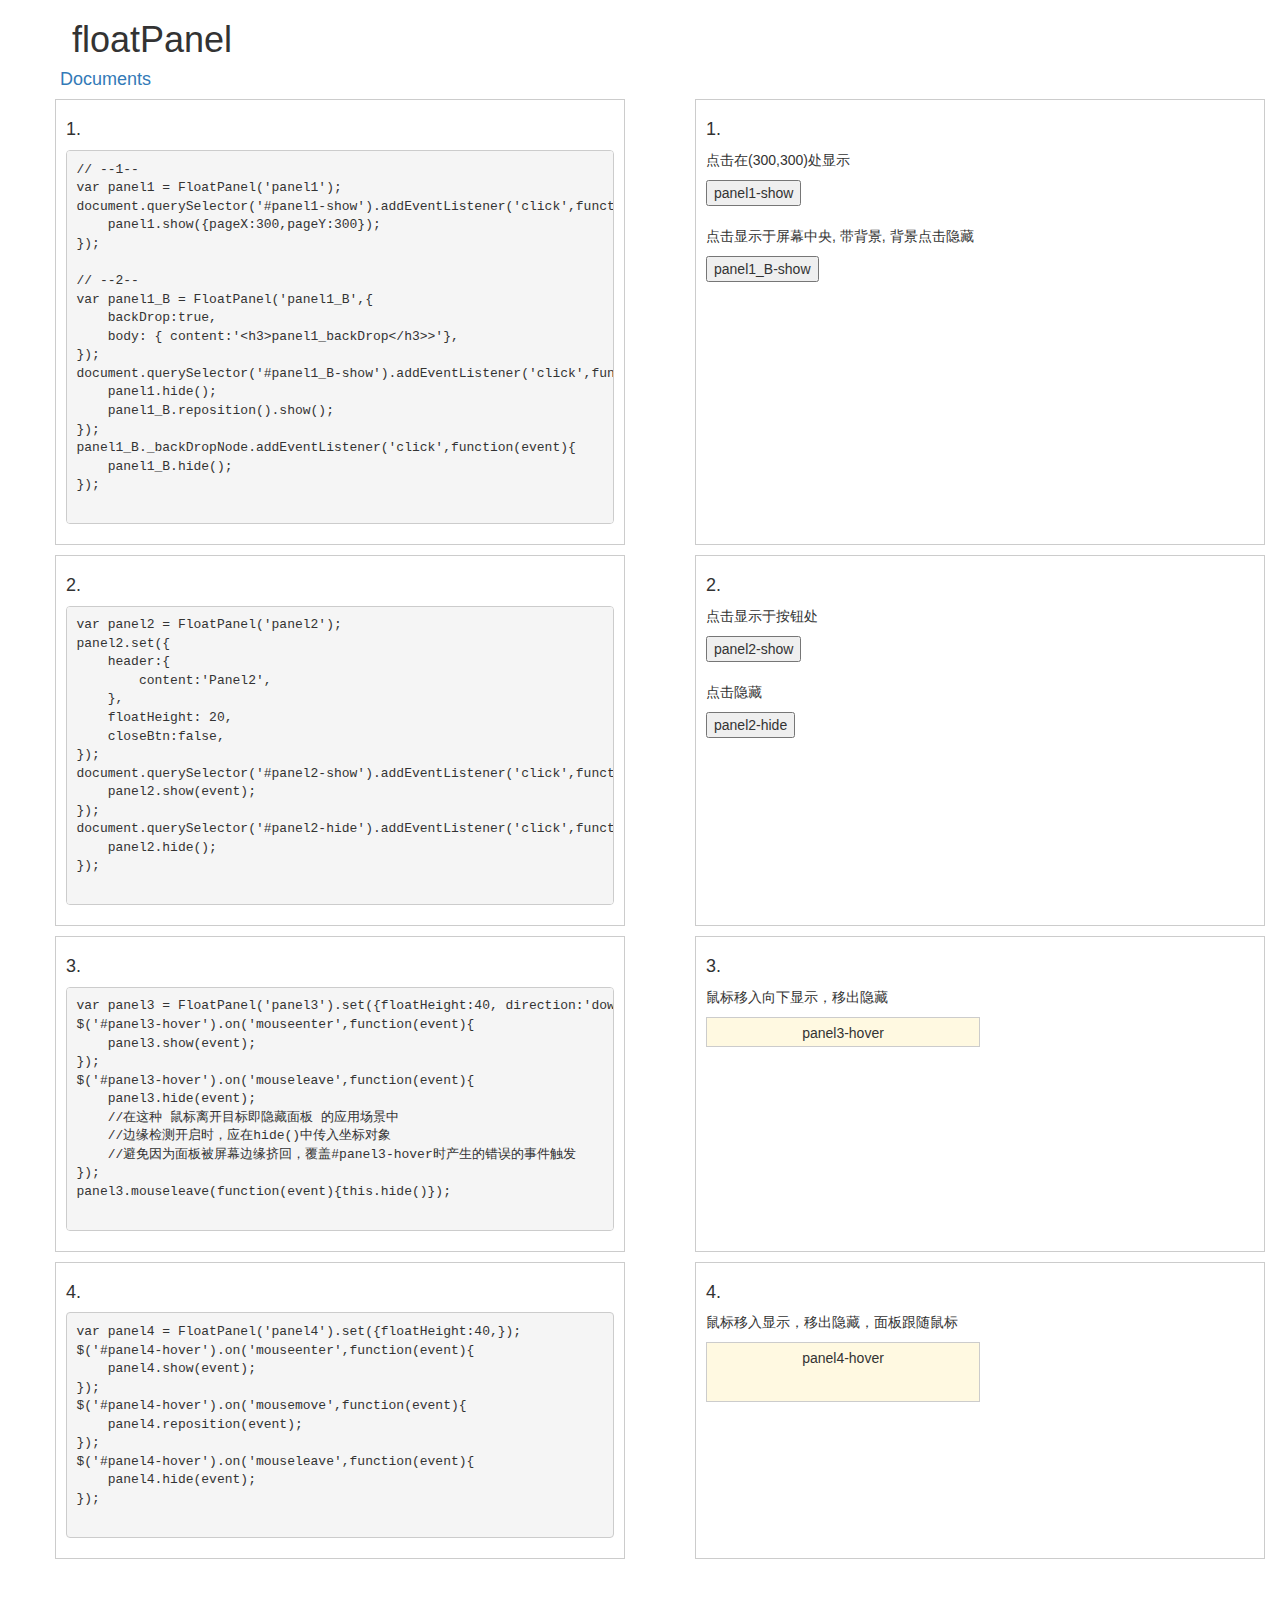
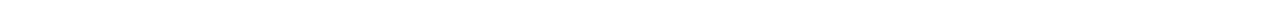
<file: index.html>
<!DOCTYPE html>
<html lang="en">
<head>
    <meta charset="UTF-8">
    <meta name="viewport" content="width=device-width, initial-scale=1.0">
    <meta http-equiv="X-UA-Compatible" content="ie=edge">
    <link rel="stylesheet" href="./src/css/floatPanel.min.css">
    <link rel="stylesheet" href="./src/css/bootstrap.min.css">
    <script src="./src/js/jquery-3.1.1.min.js"></script>
    <script src="./src/js/floatPanel.js"></script>
    <script src="./src/js/bootstrap.min.js"></script>
    <title>floatPanel</title>
    <style>
        .main-container{
            padding-bottom: 40px;
        }
        .main-container ul >li{
            list-style: none;
            border: 1px solid #ccc;
            padding: 10px;
            margin-bottom: 10px;
        }
        .panel3{
            width: 50%;
            height: 30px;
            border: 1px solid #ccc;
            background-color: #fff9e1;
            cursor:crosshair;
            text-align: center;
            line-height: 30px;
        }
        .panel4{
            width: 50%;
            height: 60px;
            border: 1px solid #ccc;
            background-color: #fff9e1;
            cursor:crosshair;
            text-align: center;
            line-height: 30px;
        }
    </style>
    <script>
        jQuery(document).ready(function($){
            var leftArr = $('.left-section >ul >li');
            var rightArr = $('.right-section >ul >li');
            $.each(leftArr, function (i, el) {
                if(rightArr[i])
                $(rightArr[i]).height($(el).height());
            });
        })
    </script>
</head>
<body>
    <div class="container-fluid main-container" id="main-container">
        <div class="row">
            <div class="col">
                <h1 style="text-indent:2em;">floatPanel</h1>
                <h4 style="padding:0 60px"><a href="https://github.com/Ocean-ZH/floatPanel">Documents</a></h4>
            </div>
            <div class="col col-sm-6 left-section">
                <ul>
                    <li>
                        <h4>1.</h4>
                        <pre>
// --1--
var panel1 = FloatPanel('panel1');
document.querySelector('#panel1-show').addEventListener('click',function(event){
    panel1.show({pageX:300,pageY:300});
});

// --2--
var panel1_B = FloatPanel('panel1_B',{
    backDrop:true,
    body: { content:'&lt;h3&gt;panel1_backDrop&lt;/h3>&gt;'},
});
document.querySelector('#panel1_B-show').addEventListener('click',function(event){
    panel1.hide();
    panel1_B.reposition().show();
});
panel1_B._backDropNode.addEventListener('click',function(event){
    panel1_B.hide();
});
                        </pre>
                    </li>
                    <li>
                        <h4>2.</h4>
                        <pre>
var panel2 = FloatPanel('panel2');
panel2.set({
    header:{
        content:'Panel2',
    },
    floatHeight: 20,
    closeBtn:false,
});
document.querySelector('#panel2-show').addEventListener('click',function(event){
    panel2.show(event);
});
document.querySelector('#panel2-hide').addEventListener('click',function(event){
    panel2.hide();
});
                        </pre>
                    </li>
                    <li>
                        <h4>3.</h4>
                        <pre>
var panel3 = FloatPanel('panel3').set({floatHeight:40, direction:'down'});
$('#panel3-hover').on('mouseenter',function(event){
    panel3.show(event);
});
$('#panel3-hover').on('mouseleave',function(event){
    panel3.hide(event);
    //在这种 鼠标离开目标即隐藏面板 的应用场景中
    //边缘检测开启时，应在hide()中传入坐标对象
    //避免因为面板被屏幕边缘挤回，覆盖#panel3-hover时产生的错误的事件触发
});
panel3.mouseleave(function(event){this.hide()});
                        </pre>
                    </li>
                    <li>
                        <h4>4.</h4>
                        <pre>
var panel4 = FloatPanel('panel4').set({floatHeight:40,});
$('#panel4-hover').on('mouseenter',function(event){
    panel4.show(event);
});
$('#panel4-hover').on('mousemove',function(event){
    panel4.reposition(event);
});
$('#panel4-hover').on('mouseleave',function(event){
    panel4.hide(event);
});
                        </pre>
                    </li>
                </ul>
            </div>
            <div class="col col-sm-6 right-section">
                <ul>
                    <li>
                        <h4>1.</h4>
                        <p>
                            点击在(300,300)处显示
                        </p>
                        <button id="panel1-show">panel1-show</button>
                        <br />
                        <br />
                        <p>
                            点击显示于屏幕中央, 带背景, 背景点击隐藏
                        </p>
                        <button id="panel1_B-show">panel1_B-show</button>
                    </li>
                    <li>
                        <h4>2.</h4>
                        <p>
                            点击显示于按钮处
                        </p>
                        <button id="panel2-show">panel2-show</button>
                        <br />
                        <br />
                        <p>
                            点击隐藏
                        </p>
                        <button id="panel2-hide">panel2-hide</button>
                    </li>
                    <li>
                        <h4>3.</h4>
                        <p>
                            鼠标移入向下显示，移出隐藏
                        </p>
                        <div class="panel3" id="panel3-hover">panel3-hover</div>
                    </li>
                    <li>
                        <h4>4.</h4>
                        <p>
                            鼠标移入显示，移出隐藏，面板跟随鼠标
                        </p>
                        <div class="panel4" id="panel4-hover">panel4-hover</div>
                    </li>
                </ul>
            </div>
        </div>
    </div>
    <script>
        // --1--
        var panel1 = FloatPanel('panel1');
        document.querySelector('#panel1-show').addEventListener('click',function(event){
            panel1.show({pageX:300,pageY:300});
        });

        // --2--
        var panel1_B = FloatPanel('panel1_B',{
            backDrop:true,
            body: {
                content:'<h3>panel1_B</h3>',
            },
        });
        document.querySelector('#panel1_B-show').addEventListener('click',function(event){
            panel1.hide();
            panel1_B.reposition().show();
        });
        panel1_B._backDropNode.addEventListener('click',function(event){
            panel1_B.hide();
        });
    </script>
    <script>
        var panel2 = FloatPanel('panel2');
        panel2.set({
            header:{
                content:'Panel2',
            },
            floatHeight: 20,
            closeBtn:false,
        });
        document.querySelector('#panel2-show').addEventListener('click',function(event){
            panel2.show(event);
        });
        document.querySelector('#panel2-hide').addEventListener('click',function(event){
            panel2.hide();
        });
    </script>
    <script>
        var panel3 = FloatPanel('panel3').set({floatHeight:40, direction:'down'});
        $('#panel3-hover').on('mouseenter',function(event){
            panel3.show(event);
        });
        $('#panel3-hover').on('mouseleave',function(event){
            panel3.hide(event);
            //在这种 鼠标离开目标即隐藏面板 的应用场景中
            //边缘检测开启时，应在hide()中传入坐标对象
            //避免因为面板被屏幕边缘挤回，覆盖#panel3-hover时产生的错误的事件触发
        });
        panel3.mouseleave(function(event){panel3.hide()});
    </script>
    <script>
        var panel4 = FloatPanel('panel4').set({floatHeight:40,});
        $('#panel4-hover').on('mouseenter',function(event){
            panel4.show(event);
        });
        $('#panel4-hover').on('mousemove',function(event){
            panel4.reposition(event);
        });
        $('#panel4-hover').on('mouseleave',function(event){
            panel4.hide(event);
        });
        panel4.mouseleave(function(event){panel4.hide()});
    </script>
</body>
</html>
</file>
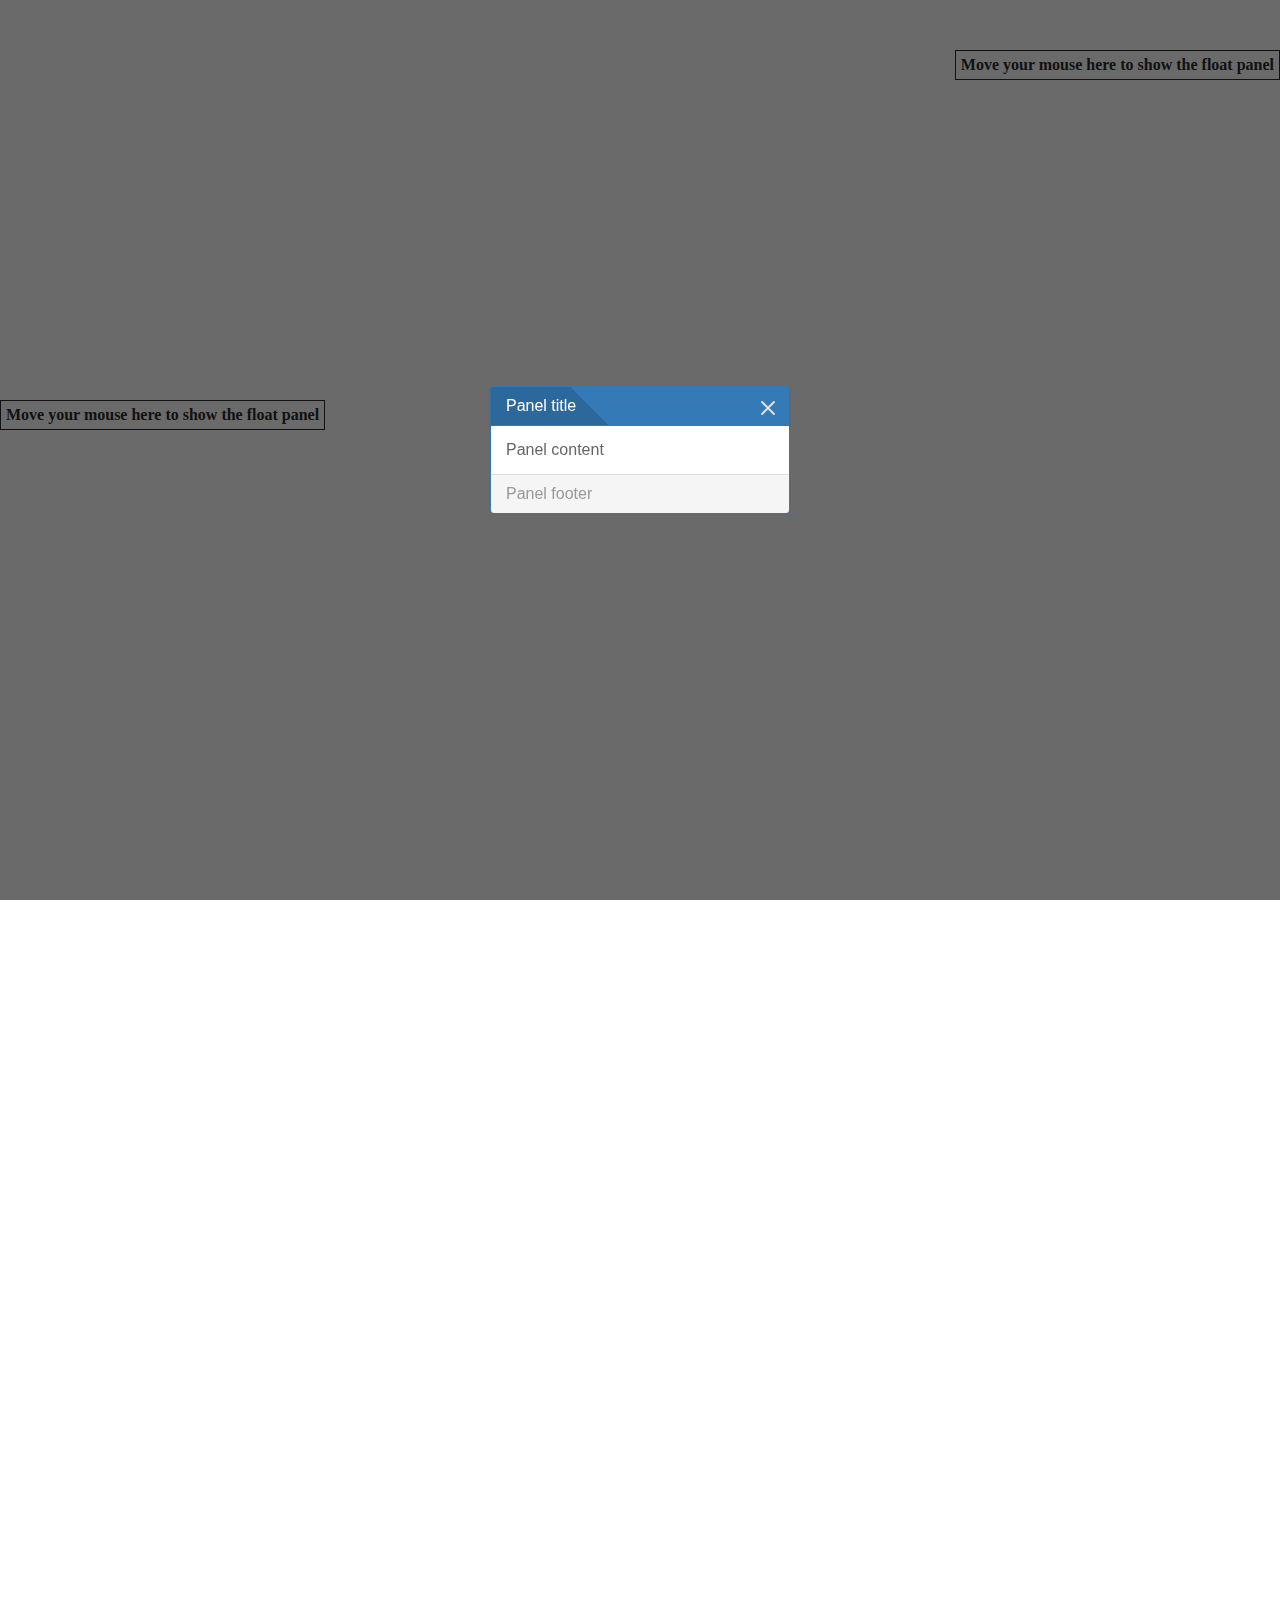
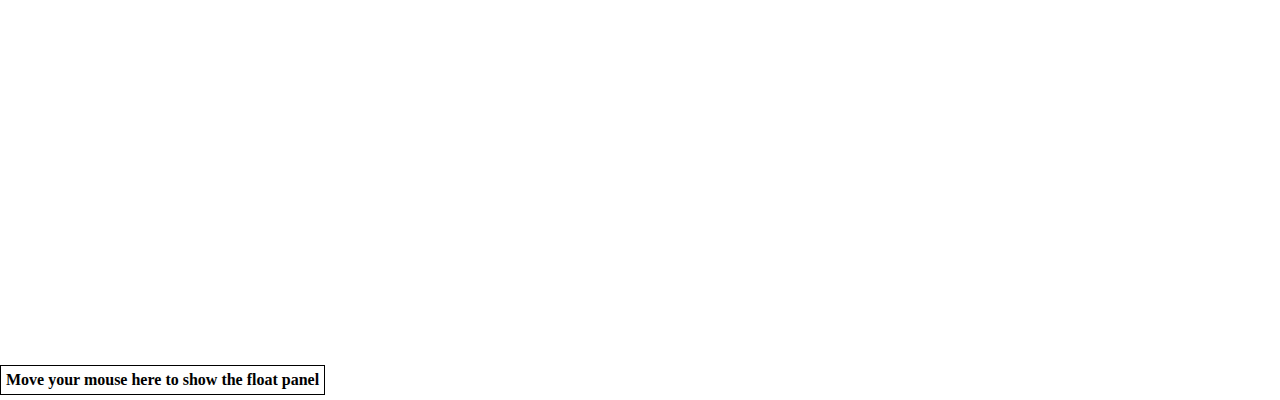
<file: floatPanel.html>
<!DOCTYPE html>
<html>

<head>
    <meta charset="utf-8">
    <title>floatPanel</title>
    <!-- <meta name="viewport" content="width=device-width, user-scalable=no, initial-scale=1.0, maximum-scale=1.0, minimum-scale=1.0" /> -->
    <!-- <link rel="stylesheet" type="text/css" href="css/font-awesome.min.css" /> -->
    <link rel="stylesheet" type="text/css" href="css/floatPanel.css" />
    <script type="text/javascript" src="js/jquery-3.1.1.min.js"></script>
    <script src="js/floatPanel.js" type="text/javascript"></script>
    <style type="text/css">
        * {
            margin: 0;
            padding: 0;
            list-style: none;
        }

        html,
        body {
            min-height: 100%;
        }

        body::before {
            content: " ";
            display: table;
            height: 0;
            width: 0;
            visibility: hidden;
        }

        .show-box {
            border: 1px solid #000;
            display: inline-block;
            padding: 5px;
            cursor: pointer;
            position: absolute;
        }
    </style>
    <script>
        //获取页面视区宽高
        function pageSize_Print() {
            var winW = document.documentElement.clientWidth;
            var winH = document.documentElement.clientHeight;
            console.log(winW + ' * ' + winH);
            return {
                winW: winW,
                winH: winH
            };
        }
        //页面文档载入完成事件
        document.addEventListener('DOMContentLoaded', function (event) {
            pageSize_Print();
        })

        //窗口大小变化事件
        window.addEventListener('resize', function (event) {
            pageSize_Print();

        })
        /* var a = {
            a:'a1',
            b:{
                b1:'b1',
                b2:'b2',
            },
            d:[1,2,3,4,5],
            e:undefined,
            f:null,
            g:NaN,
        }
        var c = {
            a:'ac',
            b:{
                b1:'cb1',
                b3:'bc3',
            },
            c:'c1',
        }
        function deepClone(target,source){
            if(source != null){
                for(var key in source){
                    if(source.hasOwnProperty(key)){
                        if(Array.isArray(source[key])){
                            target[key] = [];
                        }else if(source[key] === null){
                            target[key] = null;
                            continue;
                        }
                        target[key] = typeof source[key] === 'object' ? deepClone(target[key], source[key]) : source[key];
                    }
                }
                return target;
            }
        } */
    </script>
</head>

<body>
    <div class="outer-container" style="width: 120%; height:2000px;" >
        <div id="aaa"></div>
        <div class="show-box" style="top:400px; left:0;">
            <h4 style="text-align:center; font-size:16px; margin:0;">Move your mouse here to show the float panel</h4>
        </div>
        <div class="show-box" style="top:50px; right:0;">
            <h4 style="text-align:center; font-size:16px; margin:0;">Move your mouse here to show the float panel</h4>
        </div>
        <div class="show-box" style="bottom:5px; left:0;">
            <h4 style="text-align:center; font-size:16px; margin:0;">Move your mouse here to show the float panel</h4>
        </div>

    </div>
    <!-- <div class="floatPanel-backdrop"></div>
    <div class="floatPanel active" id="floatPanel">
        <button aria-label="关闭" type="button" class="Button close-button Button-plain">
            <svg class="closeIcon" fill="currentColor" viewBox="0 0 24 24" width="30" height="30">
                <path d="M13.486 12l5.208-5.207a1.048 1.048 0 0 0-.006-1.483 1.046 1.046 0 0 0-1.482-.005L12 10.514 6.793 5.305a1.048 1.048 0 0 0-1.483.005 1.046 1.046 0 0 0-.005 1.483L10.514 12l-5.208 5.207a1.048 1.048 0 0 0 .006 1.483 1.046 1.046 0 0 0 1.482.005L12 13.486l5.207 5.208a1.048 1.048 0 0 0 1.483-.006 1.046 1.046 0 0 0 .005-1.482L13.486 12z"
                    fill-rule="evenodd"></path>
            </svg>
        </button>
        <div class="panel panel-primary">
            <div class="panel-header">
                <h3 class="panel-title">Panel title</h3>
            </div>
            <div class="panel-body">
                Panel content
                <ul>
                    <li>
                        list-item
                    </li>
                    <li>
                        list-item
                    </li>
                    <li>
                        list-item
                    </li>
                </ul>
            </div>
            <div class="panel-footer">
                Panel footer
            </div>
        </div>
        <div class="floatPanel-space"></div>
    </div> -->


    <script>
        jQuery(document).ready(function ($) {
            $('.outer-container').css({'min-height':document.documentElement.clientHeight,});
        })
    </script>
    <script>
        var panel = null;
        var panel2 = null;
        var  p = null;
        var count = 0;
        function p2me(event){
            console.log(event);
        }
        jQuery(document).ready(function ($) {

            var config = {
                width: 300,
                header: {
                    enabled: true,
                    content: "这是标题,count=" + count,
                },
                footer: {
                    enabled: false,
                    content: "这是脚注",
                },
                body: {
                    enabled: true,
                    content: "这是脚注",
                },
                closeBtn: true,
                backDrop: true,
            }

            //创建panel框架
            panel = FloatPanel('panel').set({
                width:500,
                floatHeightInvolve: true,
                floatHeight: 20,
            });

            //创建panel框架
            panel2 = FloatPanel('panel2').set({
                closeBtn: true,
            });
            
            panel2.mouseenter(p2me);
            $('.show-box').on('mouseenter', function (event) {
                console.log(event)
                panel.set({
                    header: {
                        content: "这是标题,count=",
                    },
                    body: {
                        content: "<div style='height:180px'>这是内容</div>"
                    },
                });
                panel.show(event,function(){
                    // panel.top -= 50;
                });
            })
            $('.show-box').on('mouseleave', function (event) {
                panel.hide(event);
            })
            $(panel.node).on('mouseleave', function (event) {
                panel.hide();
            })

            p = FloatPanel('p',{backDrop:true}).show();
        })
    </script>
</body>

</html>
</file>
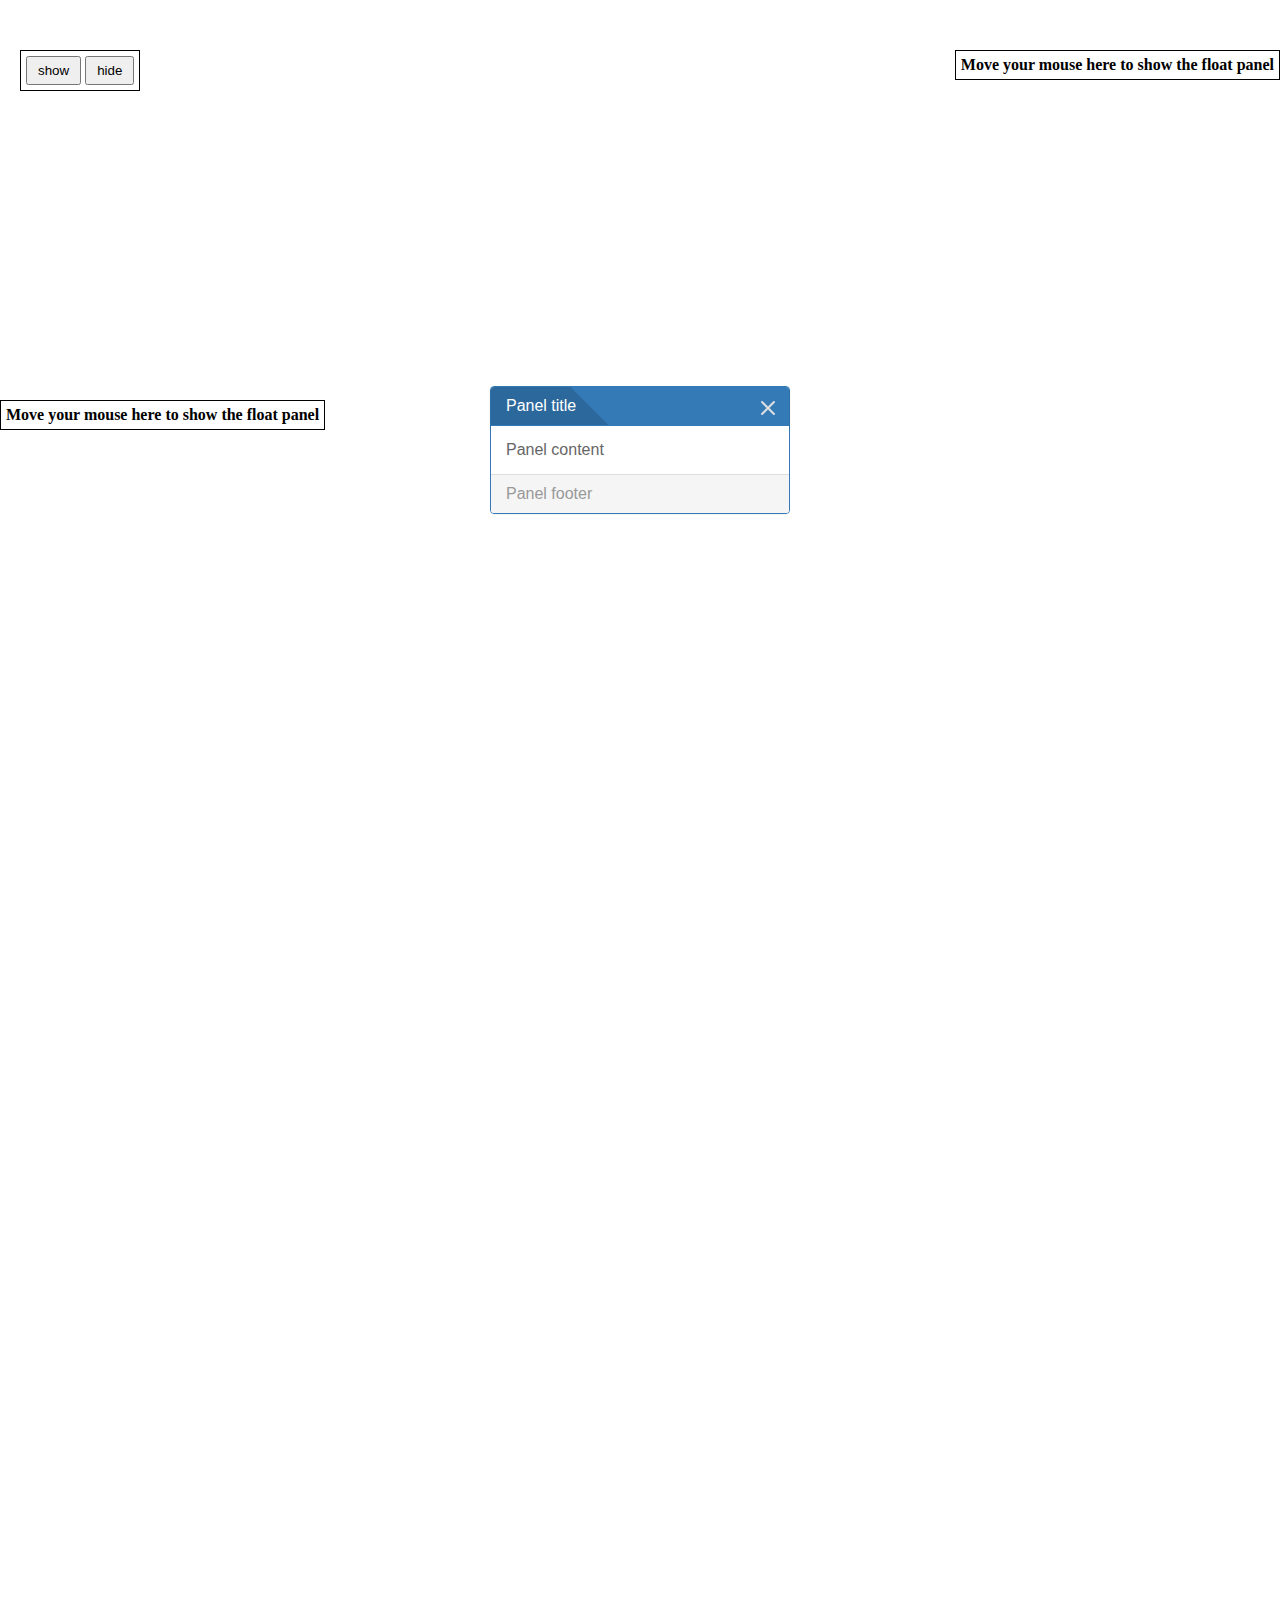
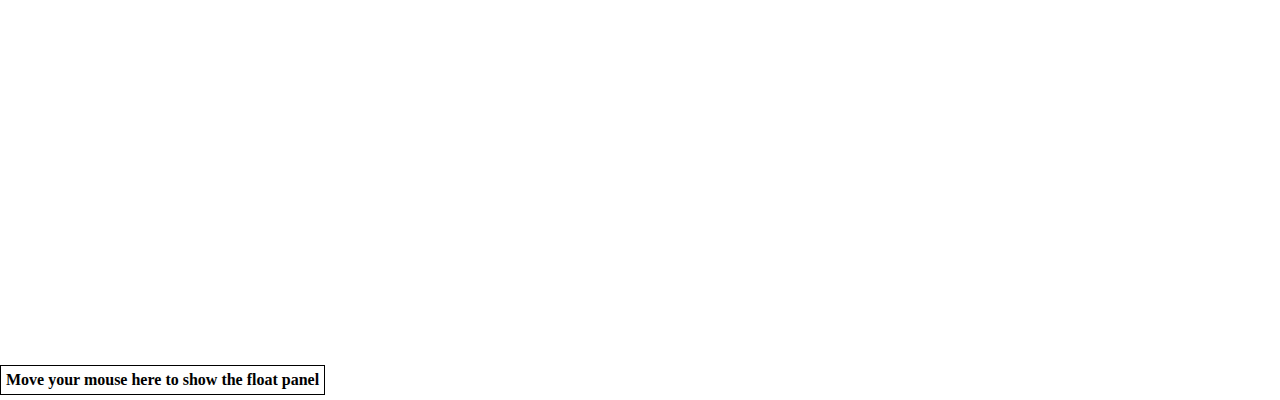
<file: misc/test.html>
<!DOCTYPE html>
<html>

<head>
    <meta charset="utf-8">
    <title>floatPanel</title>
    <!-- <meta name="viewport" content="width=device-width, user-scalable=no, initial-scale=1.0, maximum-scale=1.0, minimum-scale=1.0" /> -->
    <!-- <link rel="stylesheet" type="text/css" href="css/font-awesome.min.css" /> -->
    <link rel="stylesheet" type="text/css" href="css/floatPanel.css" />
    <script type="text/javascript" src="js/jquery-3.1.1.min.js"></script>
    <script src="js/floatPanel.js" type="text/javascript"></script>
    <style type="text/css">
        * {
            margin: 0;
            padding: 0;
            list-style: none;
        }

        html,
        body {
            min-height: 100%;
        }

        body::before {
            content: " ";
            display: table;
            height: 0;
            width: 0;
            visibility: hidden;
        }

        .show-box {
            border: 1px solid #000;
            display: inline-block;
            padding: 5px;
            cursor: pointer;
            position: absolute;
        }
        .btn-box {
            border: 1px solid #000;
            display: inline-block;
            padding: 5px;
            cursor: pointer;
            position: absolute;
            top: 50px;
            left: 20px;
        }
        .btn-box button{
            padding: 5px 10px;
            cursor: pointer;
        }
    </style>
    <script>
        //获取页面视区宽高
        function pageSize_Print() {
            var winW = document.documentElement.clientWidth;
            var winH = document.documentElement.clientHeight;
            console.log(winW + ' * ' + winH);
            return {
                winW: winW,
                winH: winH
            };
        }
        //页面文档载入完成事件
        document.addEventListener('DOMContentLoaded', function (event) {
            pageSize_Print();
        })

        //窗口大小变化事件
        window.addEventListener('resize', function (event) {
            pageSize_Print();

        })
        /* var a = {
            a:'a1',
            b:{
                b1:'b1',
                b2:'b2',
            },
            d:[1,2,3,4,5],
            e:undefined,
            f:null,
            g:NaN,
            h:false,
        }
        var c = {
            a:'ac',
            b:{
                b1:'cb1',
                b3:'bc3',
            },
            c:'c1',
        }
        function deepClone(target,source){
            if(source != null){
                for(var key in source){
                    if(source.hasOwnProperty(key)){
                        if(Array.isArray(source[key])){
                            target[key] = [];
                        }else if(source[key] === null){
                            target[key] = null;
                            continue;
                        }
                        target[key] = typeof source[key] === 'object' ? deepClone(target[key], source[key]) : source[key];
                    }
                }
                return target;
            }
        } */
    </script>
</head>

<body>
    <div class="outer-container" style="width: 120%; height:2000px;" >
        <div class="btn-box">
            <button id="show">show</button>
            <button id="hide">hide</button>
        </div>
        <div class="show-box" style="top:400px; left:0;">
            <h4 style="text-align:center; font-size:16px; margin:0;">Move your mouse here to show the float panel</h4>
        </div>
        <div class="show-box" style="top:50px; right:0;">
            <h4 style="text-align:center; font-size:16px; margin:0;">Move your mouse here to show the float panel</h4>
        </div>
        <div class="show-box" style="bottom:5px; left:0;">
            <h4 style="text-align:center; font-size:16px; margin:0;">Move your mouse here to show the float panel</h4>
        </div>

    </div>
    <!-- <div class="floatPanel-backdrop"></div>
    <div class="floatPanel active" id="floatPanel">
        <button aria-label="关闭" type="button" class="Button close-button Button-plain">
            <svg class="closeIcon" fill="currentColor" viewBox="0 0 24 24" width="30" height="30">
                <path d="M13.486 12l5.208-5.207a1.048 1.048 0 0 0-.006-1.483 1.046 1.046 0 0 0-1.482-.005L12 10.514 6.793 5.305a1.048 1.048 0 0 0-1.483.005 1.046 1.046 0 0 0-.005 1.483L10.514 12l-5.208 5.207a1.048 1.048 0 0 0 .006 1.483 1.046 1.046 0 0 0 1.482.005L12 13.486l5.207 5.208a1.048 1.048 0 0 0 1.483-.006 1.046 1.046 0 0 0 .005-1.482L13.486 12z"
                    fill-rule="evenodd"></path>
            </svg>
        </button>
        <div class="panel panel-primary">
            <div class="panel-header">
                <h3 class="panel-title">Panel title</h3>
            </div>
            <div class="panel-body">
                Panel content
                <ul>
                    <li>
                        list-item
                    </li>
                    <li>
                        list-item
                    </li>
                    <li>
                        list-item
                    </li>
                </ul>
            </div>
            <div class="panel-footer">
                Panel footer
            </div>
        </div>
        <div class="floatPanel-space"></div>
    </div> -->


    <script>
        jQuery(document).ready(function ($) {
            $('.outer-container').css({'min-height':document.documentElement.clientHeight,});
            $('#show').on('click',function(event){panel2.show();});
            $('#hide').on('click',function(event){panel2.hide();});
        })
    </script>
    <script>
        var panel = null;
        var panel2 = null;
        var  p = null;
        var count = 0;

        function p2me(event){
            console.log(event);
        }
        jQuery(document).ready(function ($) {

            var config = {
                width: 300,
                header: {
                    enabled: true,
                    content: "这是标题,count=" + count,
                },
                footer: {
                    enabled: false,
                    content: "这是脚注",
                },
                body: {
                    enabled: true,
                    content: "这是脚注",
                },
                closeBtn: true,
                backDrop: true,
            }

            //创建panel框架
            panel = FloatPanel('panel').set({
                header: {
                    content: "这是标题",
                },
                width:500,
                floatHeightInvolve: true,
                floatHeight: 20,
                direction:'down',
            });
            $('.show-box').on('mouseenter', function (event) {
                console.log(event)
                panel.set({
                    body: {
                        content: "<div style='height:180px'>"+ (count++) +"</div>"
                    },
                });
                panel.show(event,function(){
                    // panel.top -= 50;
                });
            })
            $('.show-box').on('mouseleave', function (event) {
                panel.hide(event);
            })
            $(panel.node).on('mouseleave', function (event) {
                panel.hide();
            })

            //创建panel框架
            panel2 = FloatPanel('panel2').set({
                closeBtn: true,
            }).show();

            // panel2.mouseenter(p2me);

            // p = FloatPanel('p').show();
        })
    </script>
</body>

</html>
</file>
<file: css/floatPanel.css>
/* 通用样式 Start */
body {
    position: relative;
}
.clearfloat::after {
    content: "";
    display: block;
    width: 0;
    height: 0;
    visibility: hidden;
    clear: both;
}
.floatPanel * {
    margin: 0;
    padding: 0;
    list-style: none;
    font-family: PingFang SC, Hiragino Sans GB, Microsoft YaHei, Helvetica Neue, Helvetica, Noto Sans CJK SC, WenQuanYi Micro Hei, Arial, sans-serif;
    box-sizing: border-box;
}
.floatPanel a {
    text-decoration: none;
}
.floatPanel input {
    outline: none;
}
/* 通用样式 End */

/* 遮罩 */
.floatPanel-backdrop {
    background-color: rgba(26, 26, 26, .65);
    position: fixed;
    top: 0;
    left: 0;
    bottom: 0;
    right: 0;
    z-index: 998;
    overflow-x:hidden;
    overflow-y:auto;
    display: flex;
    justify-content: center;
    flex-direction: column;
    -webkit-box-orient: vertical;
    -webkit-box-direction: normal;
    -webkit-box-pack: center;
    transition: opacity .3s ease-out, background-color .3s ease-out;
    -ms-transition: opacity .3s ease-out, background-color .3s ease-out;
}

/*floatPanel样式*/
.floatPanel{
    display: none;
    position:absolute;
    top: 100px;
    left: 100px;
    z-index:999;
    /* transition: all .3s;
    -ms-transition: all .3s;
    -webkit-transition: all .3s; */
    transition: opacity .5s;
    -ms-transition: opacity .5s;
}
.floatPanel.active{
    display: block;
}
.floatPanel::before{
    content:" ";
    display: table;
    width: 0;
    height: 0;
    padding: 0;
    margin: 0;
    background: none;
    background-color: transparent;
    visibility: hidden;
}
/* .floatPanel::after{
    content:"";
    display:block;
    width: 100%;
    height: 5px;
    padding: 0;
    margin: 0;
    visibility: hidden;
    background: none;
    background-color: transparent;
    clear:both;
} */
.floatPanel .hide{
    display:none;
}
.floatPanel.invisible{
    opacity:0;
}
.floatPanel-space{
    display:block;
    width: 100%;
    height: 0px;
    padding:0;
    margin: 0;
    outline:none;
    border:none;
    background: none;
    background-color: transparent;
}


/*panel主样式*/
.floatPanel .panel {
    margin-bottom: 0;
    /* background-color: #fff; */
    border: 1px solid transparent;
    border-radius: 4px;
    -webkit-box-shadow: 0 1px 1px rgba(0, 0, 0, .05);
    box-shadow: 0 1px 1px rgba(0, 0, 0, .05);
    height:auto;
    width: 300px;
}
.floatPanel .panel-header {
    padding: 10px 15px;
    border-bottom: 1px solid transparent;
    border-top-left-radius: 3px;
    border-top-right-radius: 3px;
    box-shadow: 0px 2px 2px 1px rgba(0, 0, 0, .1);
}
.floatPanel .panel-title {
    margin-top: 0;
    margin-bottom: 0;
    font-size: 16px;
    color: #fff;
    overflow:hidden;
}
.floatPanel .panel-body {
    padding: 15px;
    color:#666;
    overflow:hidden;
    background-color: #fff;
}
.floatPanel .panel-body::after,
.floatPanel .panel-body::before,
    {
    display: table;
    content: " ";
    width: 0;
    height: 0;
    padding: 0;
    margin: 0;
    background: none;
    background-color: transparent;
    visibility: hidden;
}
.floatPanel .panel-footer {
    padding: 10px 15px;
    background-color: #f5f5f5;
    border-top: 1px solid #ddd;
    border-bottom-right-radius: 3px;
    border-bottom-left-radius: 3px;
    color:#999;
    overflow:hidden;
}

/*closeBtn*/
.floatPanel .Button {
    display: inline-block;
    padding: 0 16px;
    font-size: 14px;
    line-height: 32px;
    color: #8590a6;
    text-align: center;
    cursor: pointer;
    background: none;
    border: 1px solid;
    border-radius: 3px;
    outline:none;
}
.floatPanel .Button-plain {
    height: auto;
    padding: 5px;
    line-height: inherit;
    background-color: transparent;
    border: none;
    border-radius: 0;
}
.floatPanel .close-button {
    position: absolute;
    top: 5px;
    right: 5px;
}
.floatPanel .closeIcon {
    vertical-align: middle;
    fill: #ddd;
}
.floatPanel .closeIcon:hover {
    fill: #fff;
}


/*panel情景样式*/
.floatPanel .panel-blue {
    border-color: #337ab7;
}
.floatPanel .panel-blue>.panel-header {
    color: #fff;
    background-color: #337ab7;
    border-color: #337ab7;
    background-image:linear-gradient(45deg, 
        rgba(0, 0, 0, 0.15) 35%, 
        transparent 35%, transparent);
    /* background-size:80px 80px; */
}
</file>
<file: misc/css/floatPanel.css>
/* 通用样式 Start */
body {
    position: relative;
}
.clearfloat::after {
    content: "";
    display: block;
    width: 0;
    height: 0;
    visibility: hidden;
    clear: both;
}
.floatPanel * {
    margin: 0;
    padding: 0;
    list-style: none;
    font-family: PingFang SC, Hiragino Sans GB, Microsoft YaHei, Helvetica Neue, Helvetica, Noto Sans CJK SC, WenQuanYi Micro Hei, Arial, sans-serif;
    box-sizing: border-box;
}
.floatPanel a {
    text-decoration: none;
}
.floatPanel input {
    outline: none;
}
/* 通用样式 End */

/* 遮罩 */
.floatPanel-backdrop {
    background-color: rgba(26, 26, 26, .65);
    position: fixed;
    top: 0;
    left: 0;
    bottom: 0;
    right: 0;
    z-index: 998;
    overflow-x:hidden;
    overflow-y:auto;
    display: flex;
    justify-content: center;
    flex-direction: column;
    -webkit-box-orient: vertical;
    -webkit-box-direction: normal;
    -webkit-box-pack: center;
    transition: opacity .3s ease-out, background-color .3s ease-out;
    -ms-transition: opacity .3s ease-out, background-color .3s ease-out;
}

/*floatPanel样式*/
.floatPanel{
    display: none;
    position:absolute;
    top: 100px;
    left: 100px;
    z-index:999;
    width: 300px;
    height: auto;
    /* transition: all .3s;
    -ms-transition: all .3s;
    -webkit-transition: all .3s; */
    transition: opacity .5s;
    -ms-transition: opacity .5s;
}
.floatPanel.active{
    display: block;
}
.floatPanel::before{
    content:" ";
    display: table;
    width: 0;
    height: 0;
    padding: 0;
    margin: 0;
    background: none;
    background-color: transparent;
    visibility: hidden;
}
/* .floatPanel::after{
    content:"";
    display:block;
    width: 100%;
    height: 5px;
    padding: 0;
    margin: 0;
    visibility: hidden;
    background: none;
    background-color: transparent;
    clear:both;
} */
.floatPanel .hide{
    display:none;
}
.floatPanel.invisible{
    opacity:0;
}
.floatPanel-space{
    display:block;
    width: 100%;
    height: 0px;
    padding:0;
    margin: 0;
    outline:none;
    border:none;
    background: none;
    background-color: transparent;
}


/*panel主样式*/
.floatPanel .panel {
    margin-bottom: 0;
    /* background-color: #fff; */
    border: 1px solid transparent;
    border-radius: 4px;
    -webkit-box-shadow: 0 1px 1px rgba(0, 0, 0, .05);
    box-shadow: 0 1px 1px rgba(0, 0, 0, .05);
    height:auto;
    width: 100%;
}
.floatPanel .panel-header {
    padding: 10px 15px;
    border-bottom: 1px solid transparent;
    border-top-left-radius: 3px;
    border-top-right-radius: 3px;
    box-shadow: 0px 2px 2px 1px rgba(0, 0, 0, .1);
}
.floatPanel .panel-title {
    margin-top: 0;
    margin-bottom: 0;
    font-size: 16px;
    color: #fff;
    overflow:hidden;
}
.floatPanel .panel-body {
    padding: 15px;
    color:#666;
    overflow:hidden;
    background-color: #fff;
}
.floatPanel .panel-body::after,
.floatPanel .panel-body::before,
    {
    display: table;
    content: " ";
    width: 0;
    height: 0;
    padding: 0;
    margin: 0;
    background: none;
    background-color: transparent;
    visibility: hidden;
}
.floatPanel .panel-footer {
    padding: 10px 15px;
    background-color: #f5f5f5;
    border-top: 1px solid #ddd;
    border-bottom-right-radius: 3px;
    border-bottom-left-radius: 3px;
    color:#999;
    overflow:hidden;
}

/*closeBtn*/
.floatPanel .Button {
    display: inline-block;
    padding: 0 16px;
    font-size: 14px;
    line-height: 32px;
    color: #8590a6;
    text-align: center;
    cursor: pointer;
    background: none;
    border: 1px solid;
    border-radius: 3px;
    outline:none;
}
.floatPanel .Button-plain {
    height: auto;
    padding: 5px;
    line-height: inherit;
    background-color: transparent;
    border: none;
    border-radius: 0;
}
.floatPanel .close-button {
    position: absolute;
    top: 5px;
    right: 5px;
}
.floatPanel .closeIcon {
    vertical-align: middle;
    fill: #ddd;
}
.floatPanel .closeIcon:hover {
    fill: #fff;
}


/*panel情景样式*/
.floatPanel .panel-blue {
    border-color: #337ab7;
}
.floatPanel .panel-blue>.panel-header {
    color: #fff;
    background-color: #337ab7;
    border-color: #337ab7;
    background-image:linear-gradient(45deg, 
        rgba(0, 0, 0, 0.15) 35%, 
        transparent 35%, transparent);
    /* background-size:80px 80px; */
}
</file>
<file: src/css/floatPanel.min.css>
body{position:relative}.clearfloat::after{content:"";display:block;width:0;height:0;visibility:hidden;clear:both}.floatPanel *{margin:0;padding:0;list-style:none;font-family:PingFang SC,Hiragino Sans GB,Microsoft YaHei,Helvetica Neue,Helvetica,Noto Sans CJK SC,WenQuanYi Micro Hei,Arial,sans-serif;box-sizing:border-box}.floatPanel a{text-decoration:none}.floatPanel input{outline:0}.floatPanel-backdrop{background-color:rgba(26,26,26,.65);position:fixed;top:0;left:0;bottom:0;right:0;z-index:998;overflow-x:hidden;overflow-y:auto;display:flex;justify-content:center;flex-direction:column;-webkit-box-orient:vertical;-webkit-box-direction:normal;-webkit-box-pack:center;transition:opacity .3s ease-out,background-color .3s ease-out;-ms-transition:opacity .3s ease-out,background-color .3s ease-out}.floatPanel{display:none;position:absolute;top:100px;left:100px;z-index:999;width:300px;height:auto;transition:opacity .5s;-ms-transition:opacity .5s}.floatPanel.active{display:block}.floatPanel::before{content:" ";display:table;width:0;height:0;padding:0;margin:0;background:0;background-color:transparent;visibility:hidden}.floatPanel .hide{display:none}.floatPanel.invisible{opacity:0}.floatPanel-space{display:block;width:100%;height:0;padding:0;margin:0;outline:0;border:0;background:0;background-color:transparent}.floatPanel .panel{margin-bottom:0;border:1px solid transparent;border-radius:4px;-webkit-box-shadow:0 1px 1px rgba(0,0,0,.05);box-shadow:0 1px 1px rgba(0,0,0,.05);height:auto;width:100%}.floatPanel .panel-header{padding:10px 15px;border-bottom:1px solid transparent;border-top-left-radius:3px;border-top-right-radius:3px;box-shadow:0 2px 2px 1px rgba(0,0,0,.1)}.floatPanel .panel-title{margin-top:0;margin-bottom:0;font-size:16px;color:#fff;overflow:hidden}.floatPanel .panel-body{padding:15px;color:#666;overflow:hidden;background-color:#fff}.floatPanel .panel-body::after,.floatPanel .panel-body::before,{display:table;content:" ";width:0;height:0;padding:0;margin:0;background:0;background-color:transparent;visibility:hidden}.floatPanel .panel-footer{padding:10px 15px;background-color:#f5f5f5;border-top:1px solid #ddd;border-bottom-right-radius:3px;border-bottom-left-radius:3px;color:#999;overflow:hidden}.floatPanel .Button{display:inline-block;padding:0 16px;font-size:14px;line-height:32px;color:#8590a6;text-align:center;cursor:pointer;background:0;border:1px solid;border-radius:3px;outline:0}.floatPanel .Button-plain{height:auto;padding:5px;line-height:inherit;background-color:transparent;border:0;border-radius:0}.floatPanel .close-button{position:absolute;top:5px;right:5px}.floatPanel .closeIcon{vertical-align:middle;fill:#ddd}.floatPanel .closeIcon:hover{fill:#fff}.floatPanel .panel-blue{border-color:#337ab7}.floatPanel .panel-blue>.panel-header{color:#fff;background-color:#337ab7;border-color:#337ab7;background-image:linear-gradient(45deg,rgba(0,0,0,0.15) 35%,transparent 35%,transparent)}.floatPanel .panel-dark{border-color:rgba(20,103,180,.8);background-color:rgba(0,0,0,.65);border:1px solid #43d9ff;box-shadow:0 0 2px 1px rgba(255,255,255,.25)}.floatPanel .panel-dark>.panel-header{color:#66fff2;font-size:16px;letter-spacing:2px;font-weight:bold;background-color:rgba(33,120,146,0.8);border-color:#337ab7;background-image:linear-gradient(45deg,rgba(0,0,0,0.15) 35%,transparent 35%,transparent);border-bottom:1px solid rgba(74,234,255,0.5);padding:10px}.floatPanel .panel-dark>.panel-header>.panel-title{color:#5bfff7}.floatPanel .panel-dark>.panel-body{background-color:rgba(32,60,76,0.5);color:#fff;padding:10px}.floatPanel .panel-dark>.panel-footer{background-color:rgba(32,60,76,0.5);color:#fff;padding:10px}
</file>
